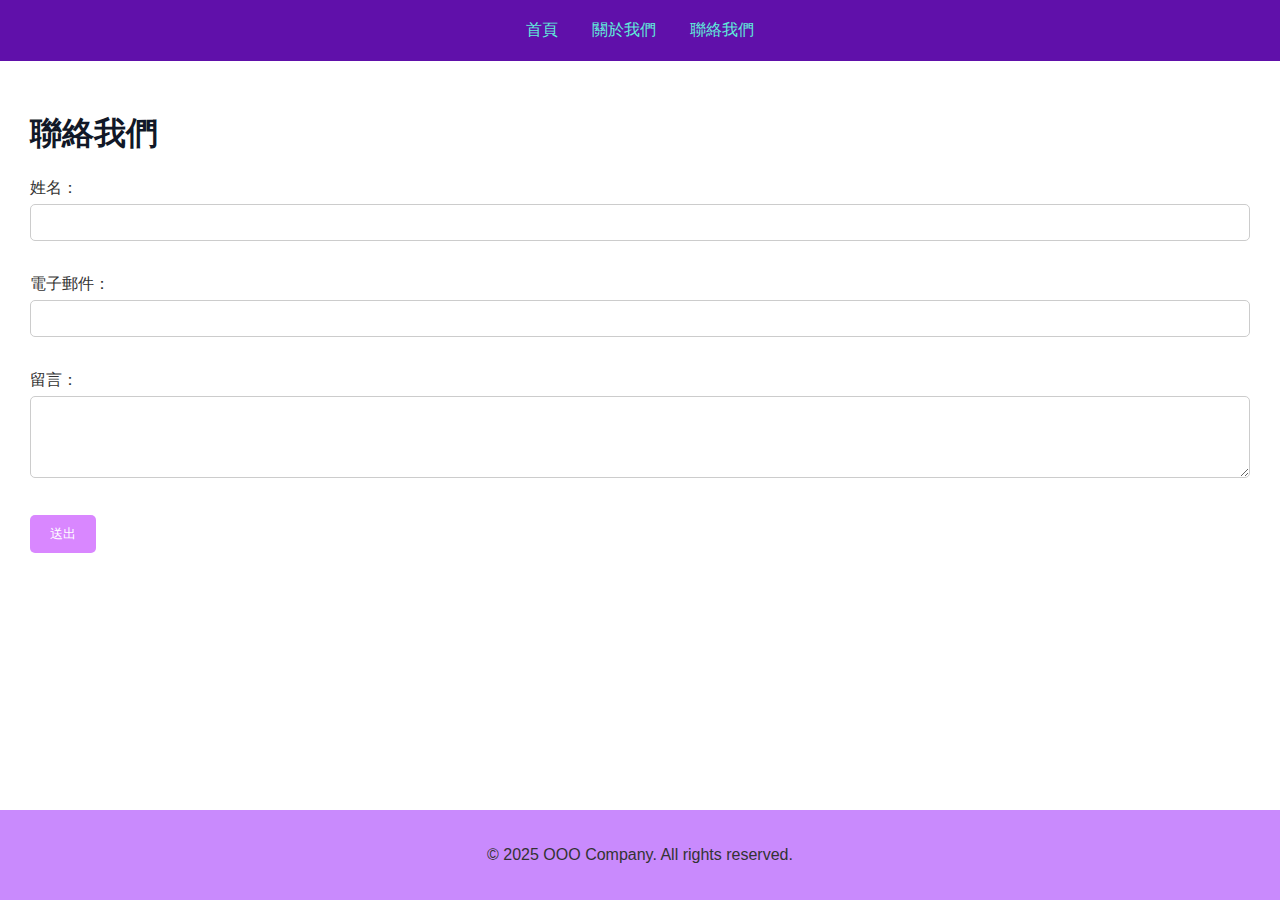
<file: contact.html>
<!DOCTYPE html> <!-- 宣告這是一份 HTML5 文件 -->

<html lang="zh-Hant"> <!-- 指定此頁面使用繁體中文 -->

<head>
    <meta charset="UTF-8"> <!-- 設定文件的編碼為 UTF-8，支援中文 -->
    <title>OOO 公司 - 聯絡我們</title> <!-- 瀏覽器分頁上的標題 -->
    <link rel="stylesheet" href="style.css"> <!-- 引入外部的 CSS 檔案 -->
</head>

<body> <!-- 網頁主體開始 -->

    <!-- 頁首 header，通常包含網站 Logo 與導覽列 -->
    <header>
        <nav> <!-- 導覽列 -->
            <a href="index.html">首頁</a> <!-- 超連結到首頁 -->
            <a href="about.html">關於我們</a> <!-- 超連結到關於我們 -->
            <a href="contact.html">聯絡我們</a> <!-- 本頁 -->
        </nav>
    </header>

    <!-- 主內容 main -->
    <main>
        <h1>聯絡我們</h1> <!-- 主標題 -->

        <!-- 聯絡表單 -->
        <form>
            <!-- 輸入姓名 -->
            <label for="name">姓名：</label>
            <input type="text" id="name" name="name">
            <br><br>

            <!-- 輸入電子郵件 -->
            <label for="email">電子郵件：</label>
            <input type="email" id="email" name="email">
            <br><br>

            <!-- 留言欄位 -->
            <label for="message">留言：</label><br>
            <textarea id="message" name="message" rows="4" cols="30"></textarea>
            <br><br>

            <!-- 提交按鈕 -->
            <button type="submit">送出</button>
        </form>
    </main>

    <!-- 頁尾 footer -->
    <footer>
        <p>© 2025 OOO Company. All rights reserved.</p> <!-- 版權資訊 -->
    </footer>

</body>
</html>
</file>
<file: style.css>
/* ===== 整體頁面設定（讓 footer 永遠貼底） ===== */
html, body {
    height: 100%;                            /* 滿版高度，讓 footer 可以黏在最底部 */
    margin: 0;                               /* 移除預設外距 */
    padding: 0;                              /* 移除預設內距 */
    display: flex;                           /* 使用 flex 排版 */
    flex-direction: column;                 /* 垂直排列（header → main → footer） */
    font-family: "Noto Sans TC", sans-serif; /* 使用思源黑體字型，適合中文 */
    background-color: #fff;                  /* 頁面背景色為白色 */
    color: #333;                             /* 主要文字顏色為深灰 */
}

/* ===== 頁首區塊 header ===== */
header {
    background-color: #6010aa;              /* 淡黃色背景 */
    padding: 20px;                          /* 四周內距 */
    text-align: center;                     /* 內容置中 */
}

/* ===== 導覽列連結樣式 nav a ===== */
nav a {
    margin: 0 15px;                         /* 左右間距 */
    text-decoration: none;                 /* 移除底線 */
    color: #5feedb;                         /* 藍色文字（hover 時可補變化） */
}

/* ===== 主內容區塊 main ===== */
main {
    flex: 1;                                /* 撐開所有可用空間，讓 footer 貼底 */
    padding: 30px;                          /* 四周內距 */
}

/* ===== 主標題樣式 h1 ===== */
h1 {
    color: #111827;                         /* 更深的灰色文字，突顯標題 */
}

/* ===== 圖片樣式 img ===== */
img {
    display: block;                         /* 變成區塊元素 */
    max-width: 100%;                        /* 圖片不會超過容器寬度 */
    height: auto;                           /* 高度自動等比例縮放 */
    margin: 20px auto;                      /* 垂直間距 + 水平置中 */
    border-radius: 10px;                    /* 圓角邊框 */
}

/* ===== 表單欄位（input、textarea） ===== */
form input,
form textarea {
    width: 100%;                            /* 滿版寬度 */
    padding: 10px;                          /* 內距 */
    margin-top: 5px;
    margin-bottom: 15px;
    border: 1px solid #ccc;                 /* 淺灰邊框 */
    border-radius: 5px;                     /* 圓角邊框 */
    box-sizing: border-box;                 /* 包含 padding 不超出寬度 */
}

/* ===== 表單按鈕樣式 ===== */
form button {
    padding: 10px 20px;                     /* 上下 10px、左右 20px 的內距 */
    background-color: #d987ff;              /* 橘色背景 */
    color: white;                           /* 白色文字 */
    border: none;                           /* 移除邊框 */
    border-radius: 5px;                     /* 圓角 */
    cursor: pointer;                        /* 滑鼠變成小手指 */
}

/* ===== 頁尾 footer ===== */
footer {
    background-color: #c98afd;              /* 更淡的黃色背景 */
    text-align: center;                     /* 置中對齊 */
    padding: 20px;                          /* 四周內距 */
}
</file>
